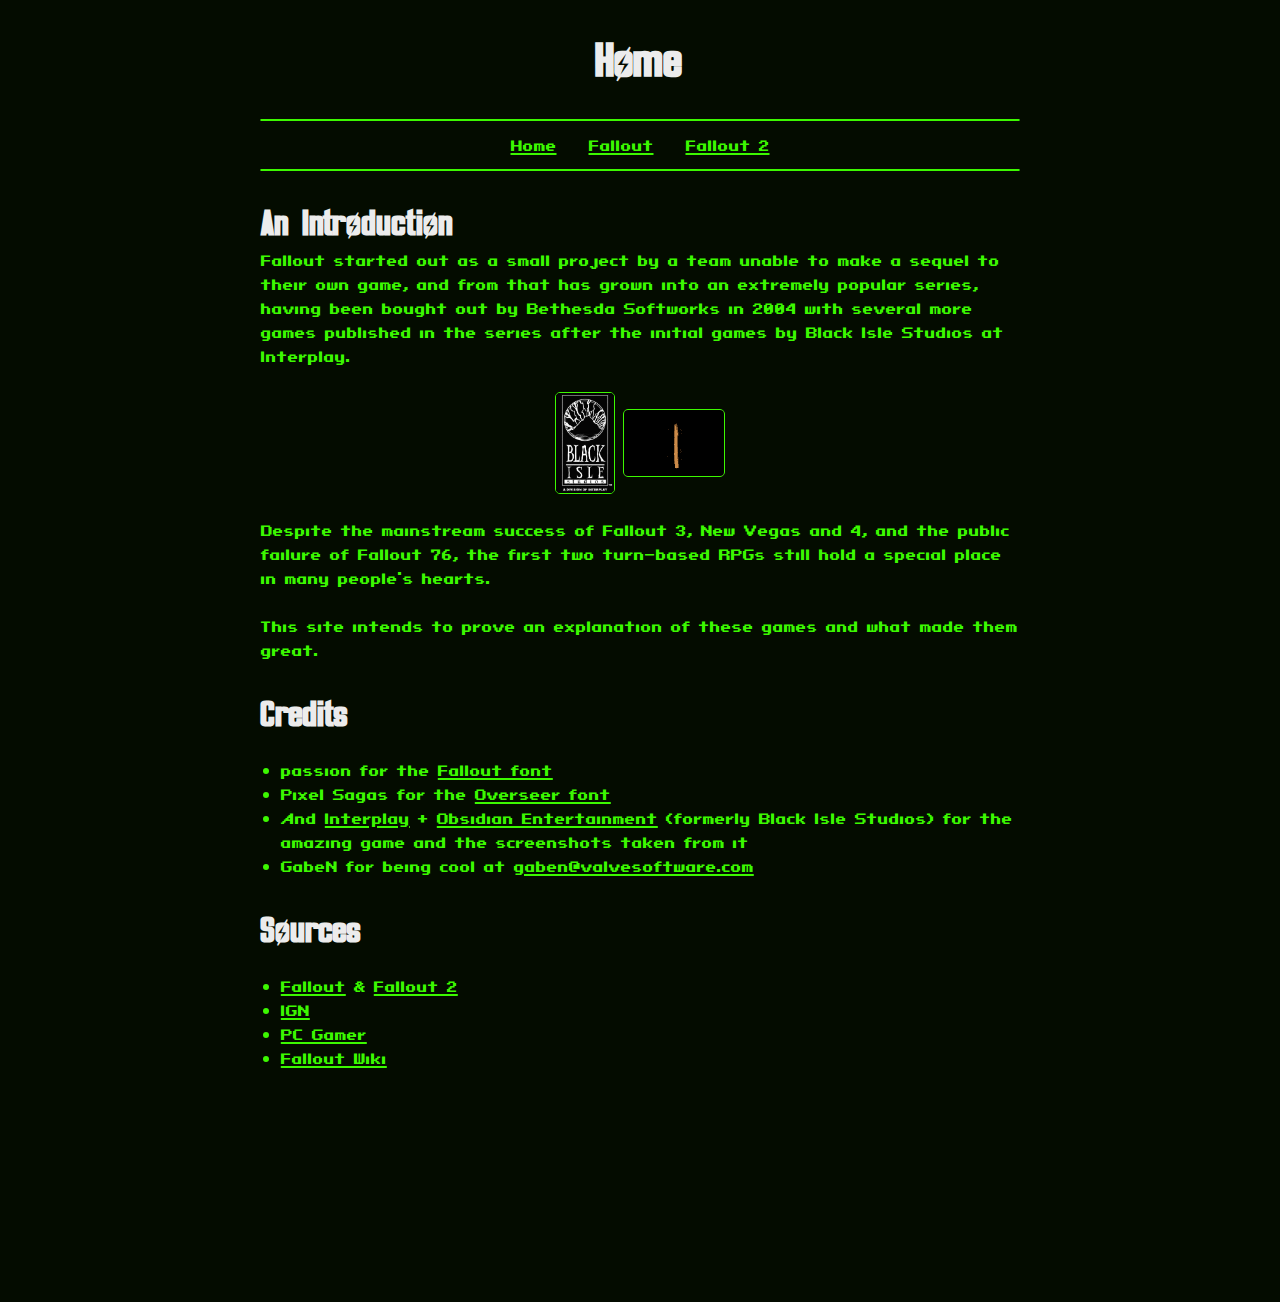
<file: index.html>
<!DOCTYPE html>
<html lang="en">
	<head>
		<meta charset="utf-8">
		<title>Fallout Index</title>
		<link rel="icon" href="favicon.ico">
		<link rel="stylesheet" href="style.css">
	</head>

	<body>
		<h1>
			Home
		</h1>

		<div class="navbar">
			<hr/>
			<a href="./index.html">Home</a>
			<a href="./fallout.html">Fallout</a>
			<a href="./fallout2.html">Fallout 2</a>
			<hr/>
		</div>

		<h2>
			An Introduction
		</h2>
		<p>
			Fallout started out as a small project by a team unable to make a sequel to their own game, and from that has grown into an extremely popular series, having been bought out by Bethesda Softworks in 2004 with several more games published in the series after the initial games by Black Isle Studios at Interplay.
		</p>
		<p class="center"><img src="./media/black-isle.png" height="100" alt="Black Isle logo"> <img src="./media/interplay.gif" alt="Interplay logo"></p>
		<p>
			Despite the mainstream success of Fallout 3, New Vegas and 4, and the public failure of Fallout 76, the first two turn-based RPGs still hold a special place in many people's hearts.
		</p>
		<p>
			This site intends to prove an explanation of these games and what made them great.
		</p>

		<h2>
			Credits
		</h2>
		<ul>
			<li>passion for the <a href="https://passion.tumblr.com/post/70406930291/this-is-the-font-used-in-fallout-1-2-its/">Fallout font</a></li>
			<li>Pixel Sagas for the <a href="http://www.pixelsagas.com/?download=overseer">Overseer font</a></li>
			<li>And <a href="https://www.interplay.com">Interplay</a> + <a href="https://www.obsidian.net/">Obsidian Entertainment</a> (formerly Black Isle Studios) for the amazing game and the screenshots taken from it</li>
			<li>GabeN for being cool at <a href="mailto:gaben@valvesoftware.com">gaben@valvesoftware.com</a></li>
		</ul>

		<h2>
			Sources
		</h2>
		<ul>
			<li><a href="https://store.steampowered.com/app/38400/Fallout_A_Post_Nuclear_Role_Playing_Game/">Fallout</a> &amp; <a href="https://store.steampowered.com/app/38410/Fallout_2_A_Post_Nuclear_Role_Playing_Game/">Fallout 2</a></li>
			<li><a href="https://www.ign.com/articles/2010/07/21/ign-presents-the-history-of-fallout/">IGN</a></li>
			<li><a href="https://www.pcgamer.com/the-complete-history-of-fallout/">PC Gamer</a></li>
			<li><a href="https://fallout.fandom.com/wiki/Portal:Fallout">Fallout Wiki</a></li>
		</ul>
	</body>
</html>
</file>
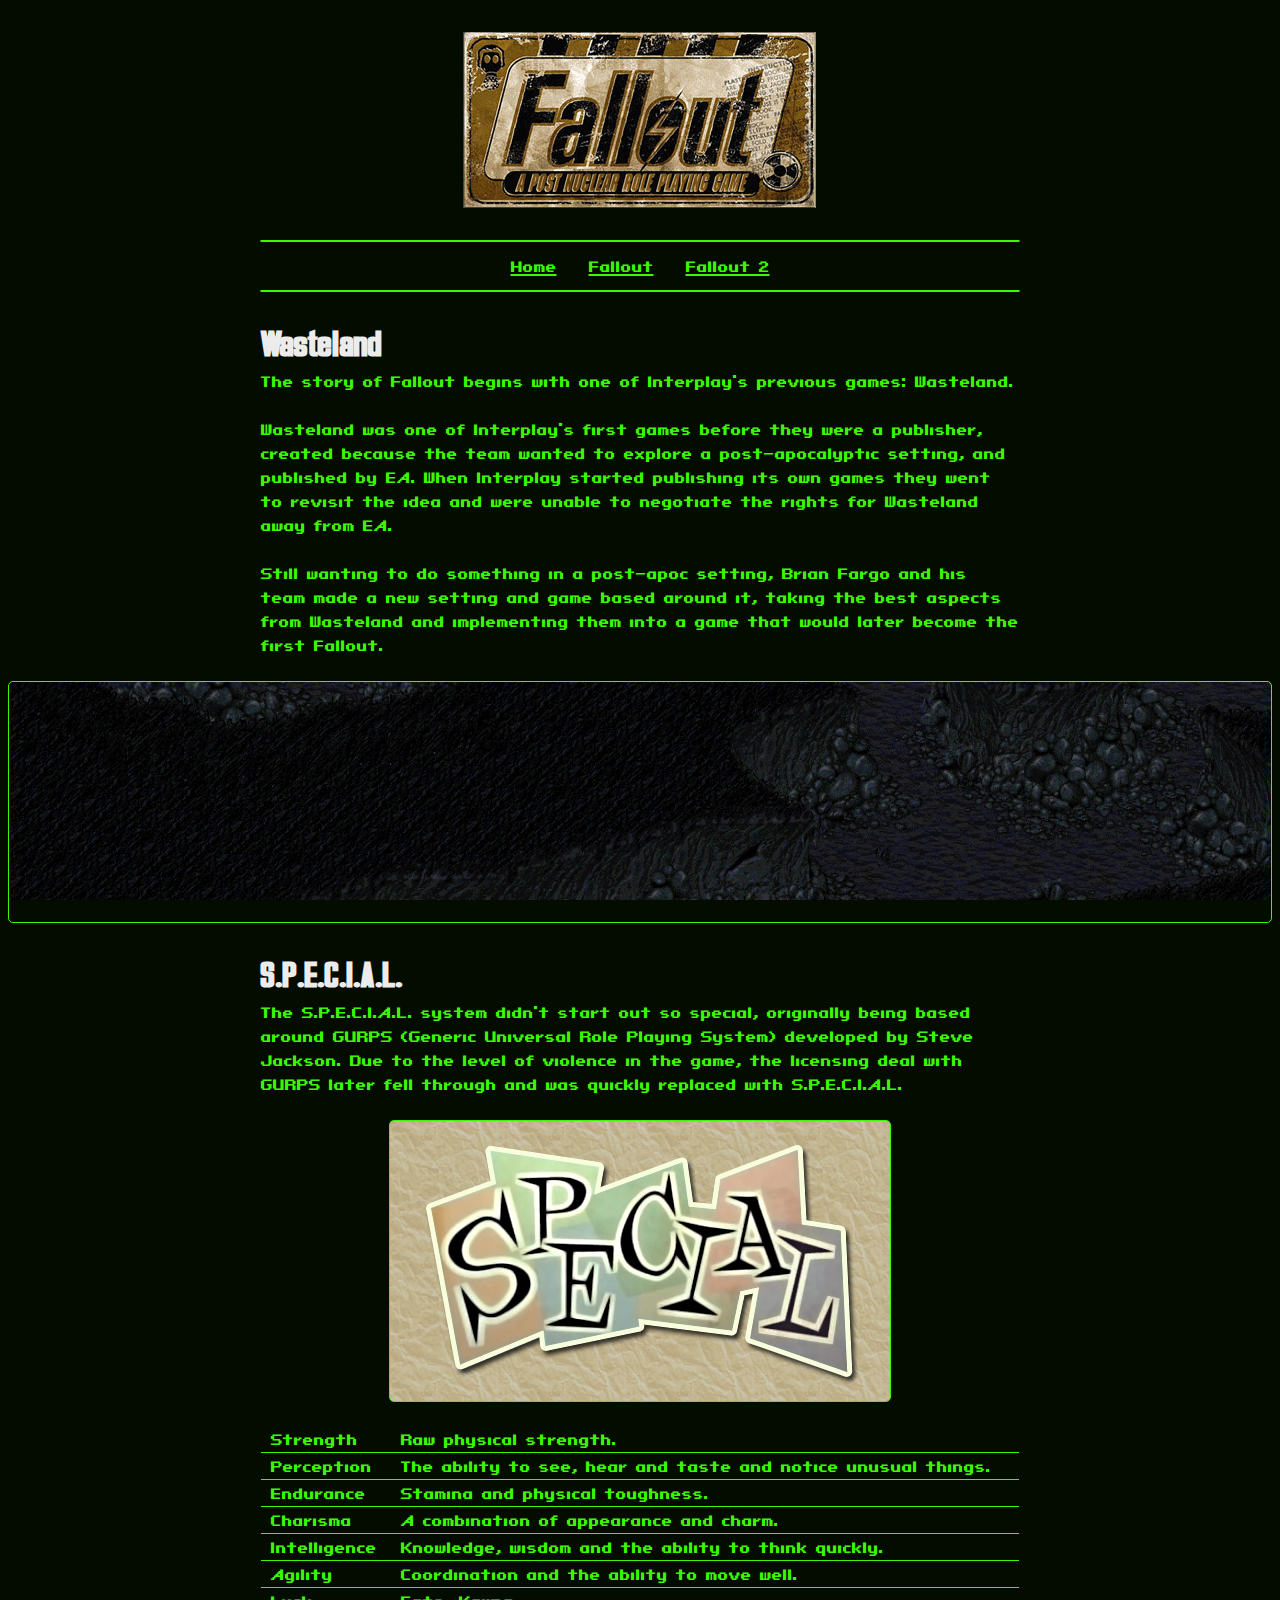
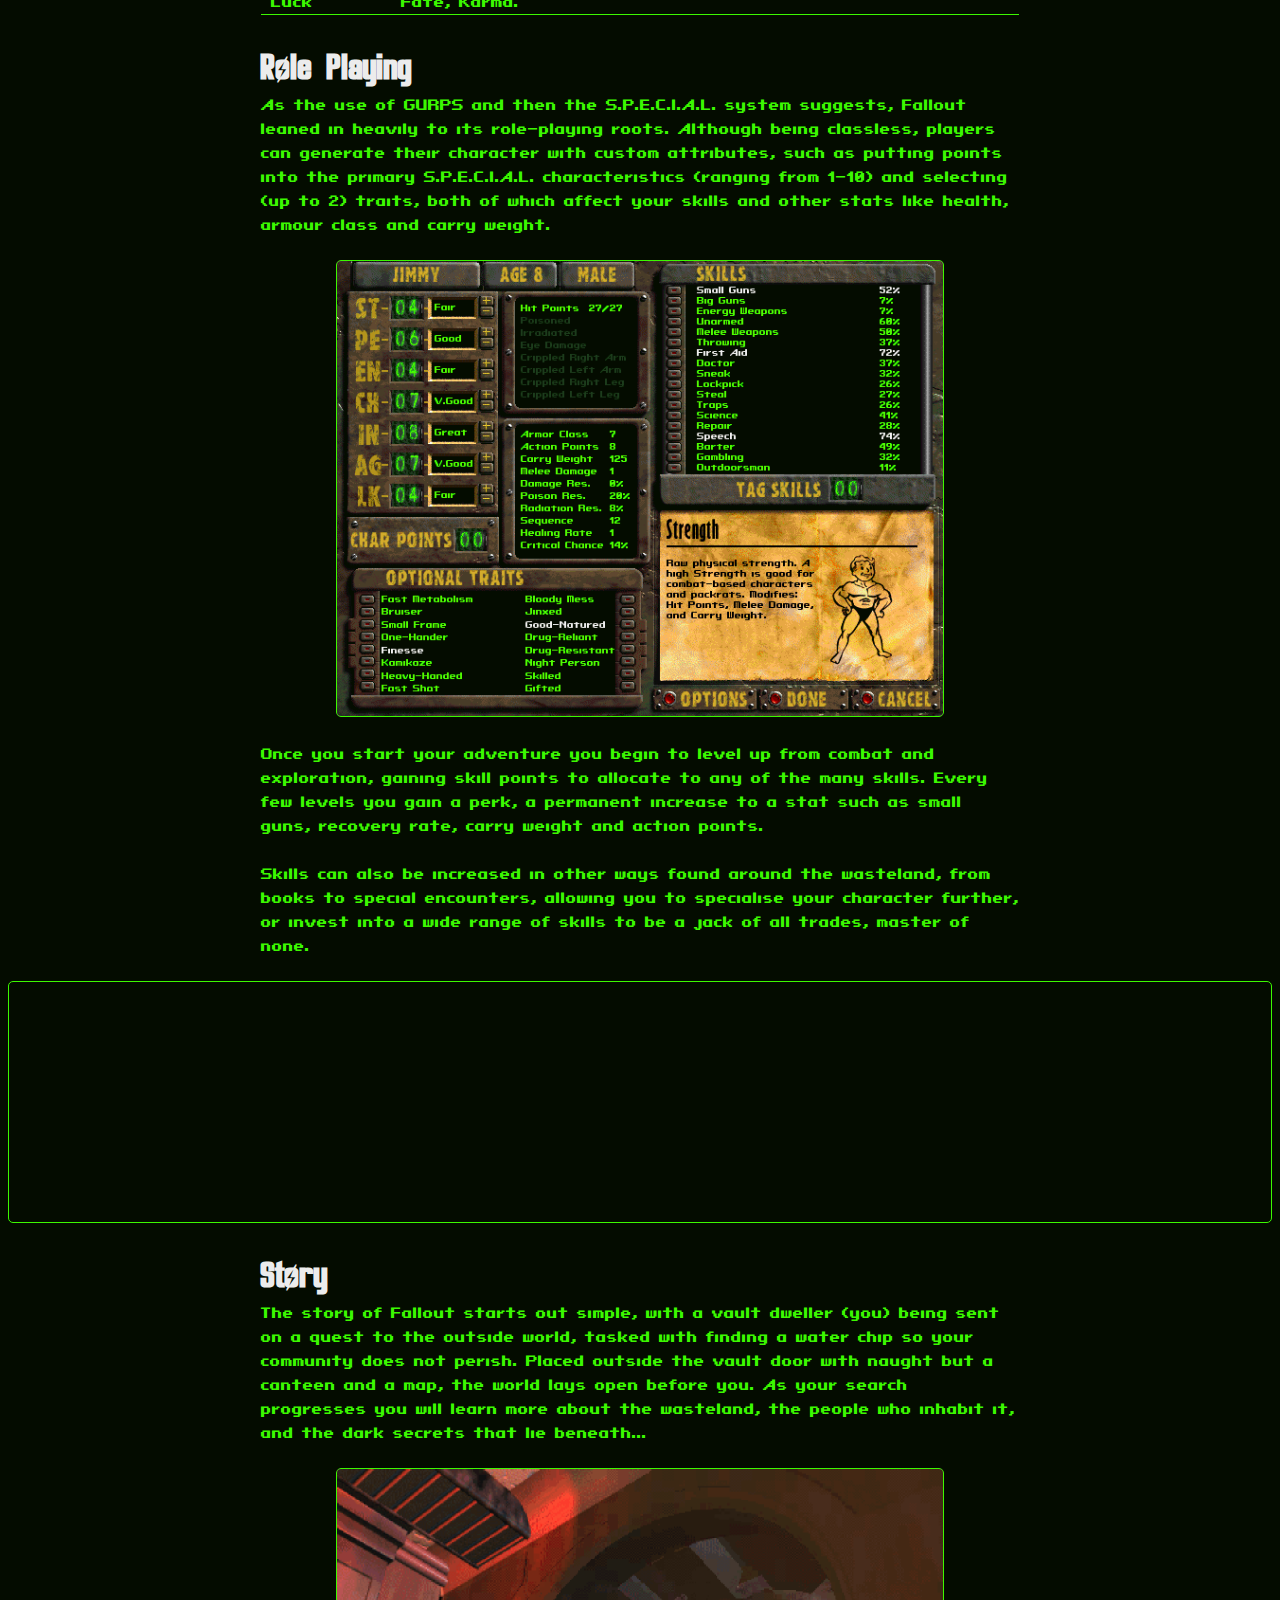
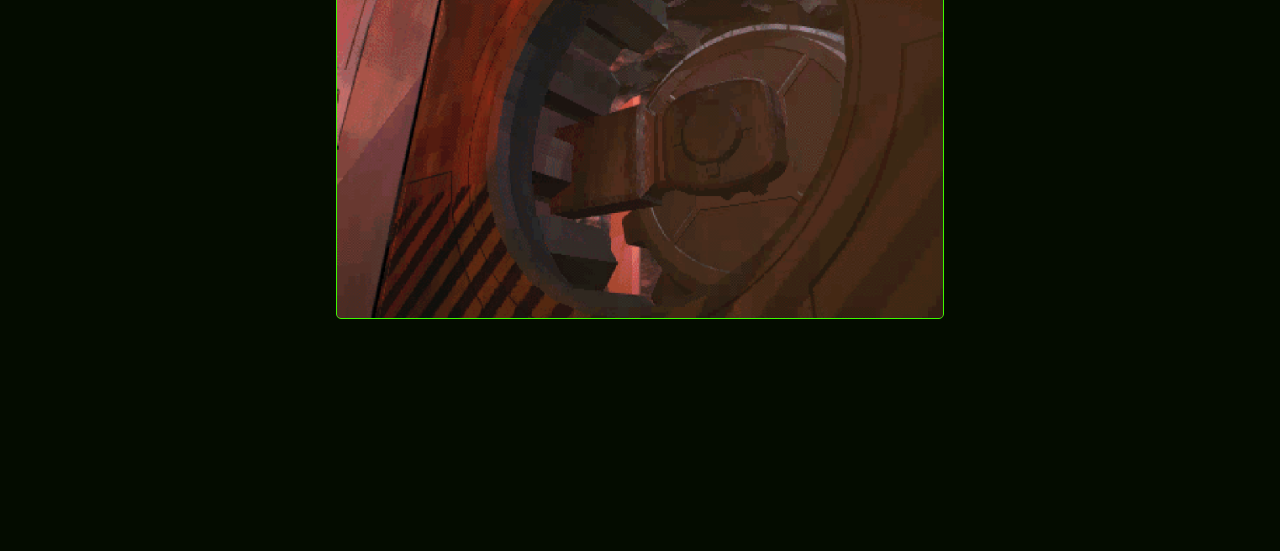
<file: fallout.html>
<!DOCTYPE html>
<html lang="en">
	<head>
		<meta charset="utf-8">
		<title>Fallout</title>
		<link rel="icon" href="favicon.ico">
		<link rel="stylesheet" href="style.css">
	</head>

	<body>
		<h1>
			<img src="./media/fallout.jpg" alt="Fallout">
		</h1>

		<div class="navbar">
			<hr/>
			<a href="./index.html">Home</a>
			<a href="./fallout.html">Fallout</a>
			<a href="./fallout2.html">Fallout 2</a>
			<hr/>
		</div>

		<h2>
			Wasteland
		</h2>
		<p>
			The story of Fallout begins with one of Interplay's previous games: Wasteland.
		</p>
		<p>
			Wasteland was one of Interplay's first games before they were a publisher, created because the team wanted to explore a post-apocalyptic setting, and published by EA.  When Interplay started publishing its own games they went to revisit the idea and were unable to negotiate the rights for Wasteland away from EA.
		</p>
		<p>
			Still wanting to do something in a post-apoc setting, Brian Fargo and his team made a new setting and game based around it, taking the best aspects from Wasteland and implementing them into a game that would later become the first Fallout.
		</p>

		<div class="screenshot bak1" title="Outside the vault"></div>

		<h2>
			S.P.E.C.I.A.L.
		</h2>
		<p>
			The S.P.E.C.I.A.L. system didn't start out so special, originally being based around GURPS (Generic Universal Role Playing System) developed by Steve Jackson.  Due to the level of violence in the game, the licensing deal with GURPS later fell through and was quickly replaced with S.P.E.C.I.A.L.
		</p>
		<p class="center"><img src="./media/fallout-SPECIAL.webp" alt="" title="What makes you S.P.E.C.I.A.L. ?"></p>
		<table>
			<tr><td>Strength</td>		<td>Raw physical strength.</td></tr>
			<tr><td>Perception</td>		<td>The ability to see, hear and taste and notice unusual things.</td></tr>
			<tr><td>Endurance</td>		<td>Stamina and physical toughness.</td></tr>
			<tr><td>Charisma</td>		<td>A combination of appearance and charm.</td></tr>
			<tr><td>Intelligence</td>	<td>Knowledge, wisdom and the ability to think quickly.</td></tr>
			<tr><td>Agility</td>		<td>Coordination and the ability to move well.</td></tr>
			<tr><td>Luck</td>			<td>Fate, Karma.</td></tr>
		</table>

		<h2>
			Role Playing
		</h2>
		<p>
			As the use of GURPS and then the S.P.E.C.I.A.L. system suggests, Fallout leaned in heavily to its role-playing roots.  Although being classless, players can generate their character with custom attributes, such as putting points into the primary S.P.E.C.I.A.L. characteristics (ranging from 1-10) and selecting (up to 2) traits, both of which affect your skills and other stats like health, armour class and carry weight.
		</p>
		<p class="center"><img src="./media/fallout-char.png" alt="" title="Fallout character creation"></p>
		<p>
			Once you start your adventure you begin to level up from combat and exploration, gaining skill points to allocate to any of the many skills.  Every few levels you gain a perk, a permanent increase to a stat such as small guns, recovery rate, carry weight and action points.
		</p>
		<p>
			Skills can also be increased in other ways found around the wasteland, from books to special encounters, allowing you to specialise your character further, or invest into a wide range of skills to be a jack of all trades, master of none.
		</p>

		<div class="screenshot bak2" title="Attacking a bandit camp"></div>

		<h2>
			Story
		</h2>
		<p>
			The story of Fallout starts out simple, with a vault dweller (you) being sent on a quest to the outside world, tasked with finding a water chip so your community does not perish.  Placed outside the vault door with naught but a canteen and a map, the world lays open before you.  As your search progresses you will learn more about the wasteland, the people who inhabit it, and the dark secrets that lie beneath...
		</p>

		<p class="center"><img src="./media/fallout-vault.png" alt="" title="The door opens..."></p>
	</body>
</html>
</file>
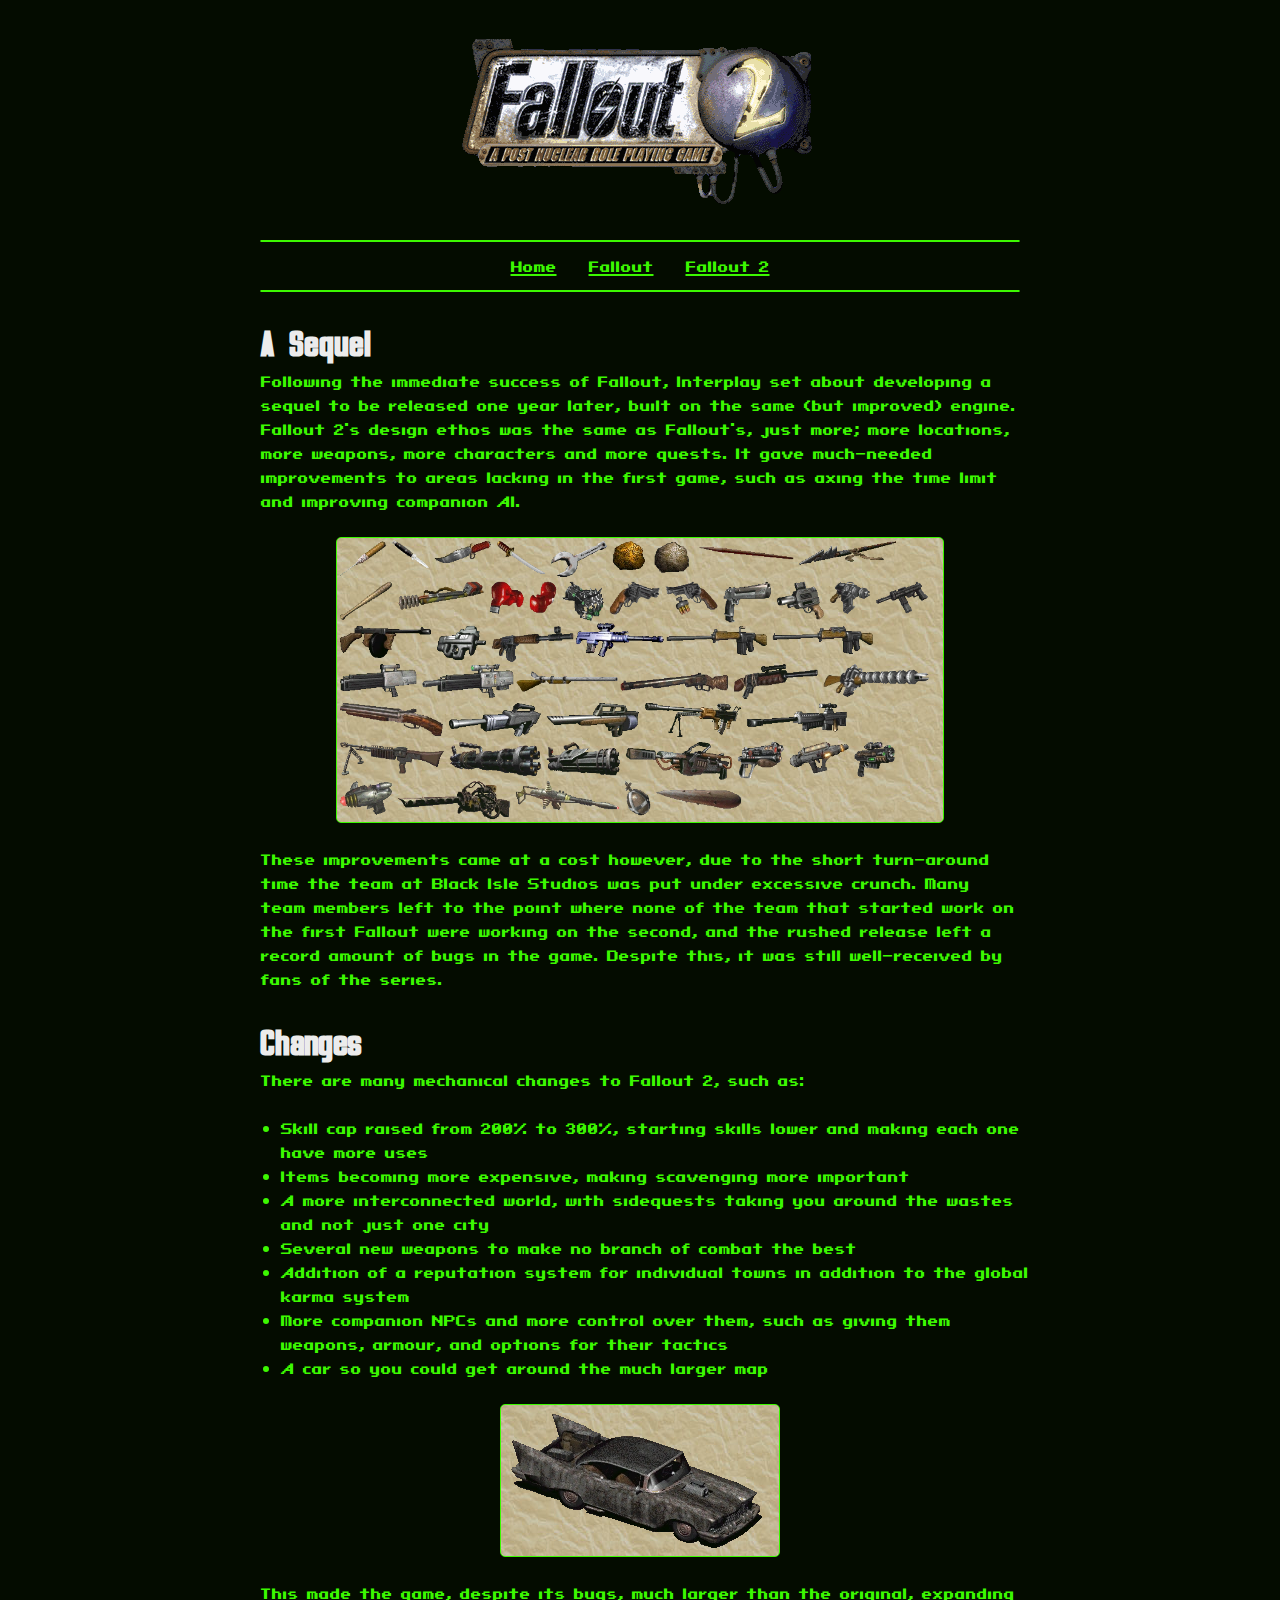
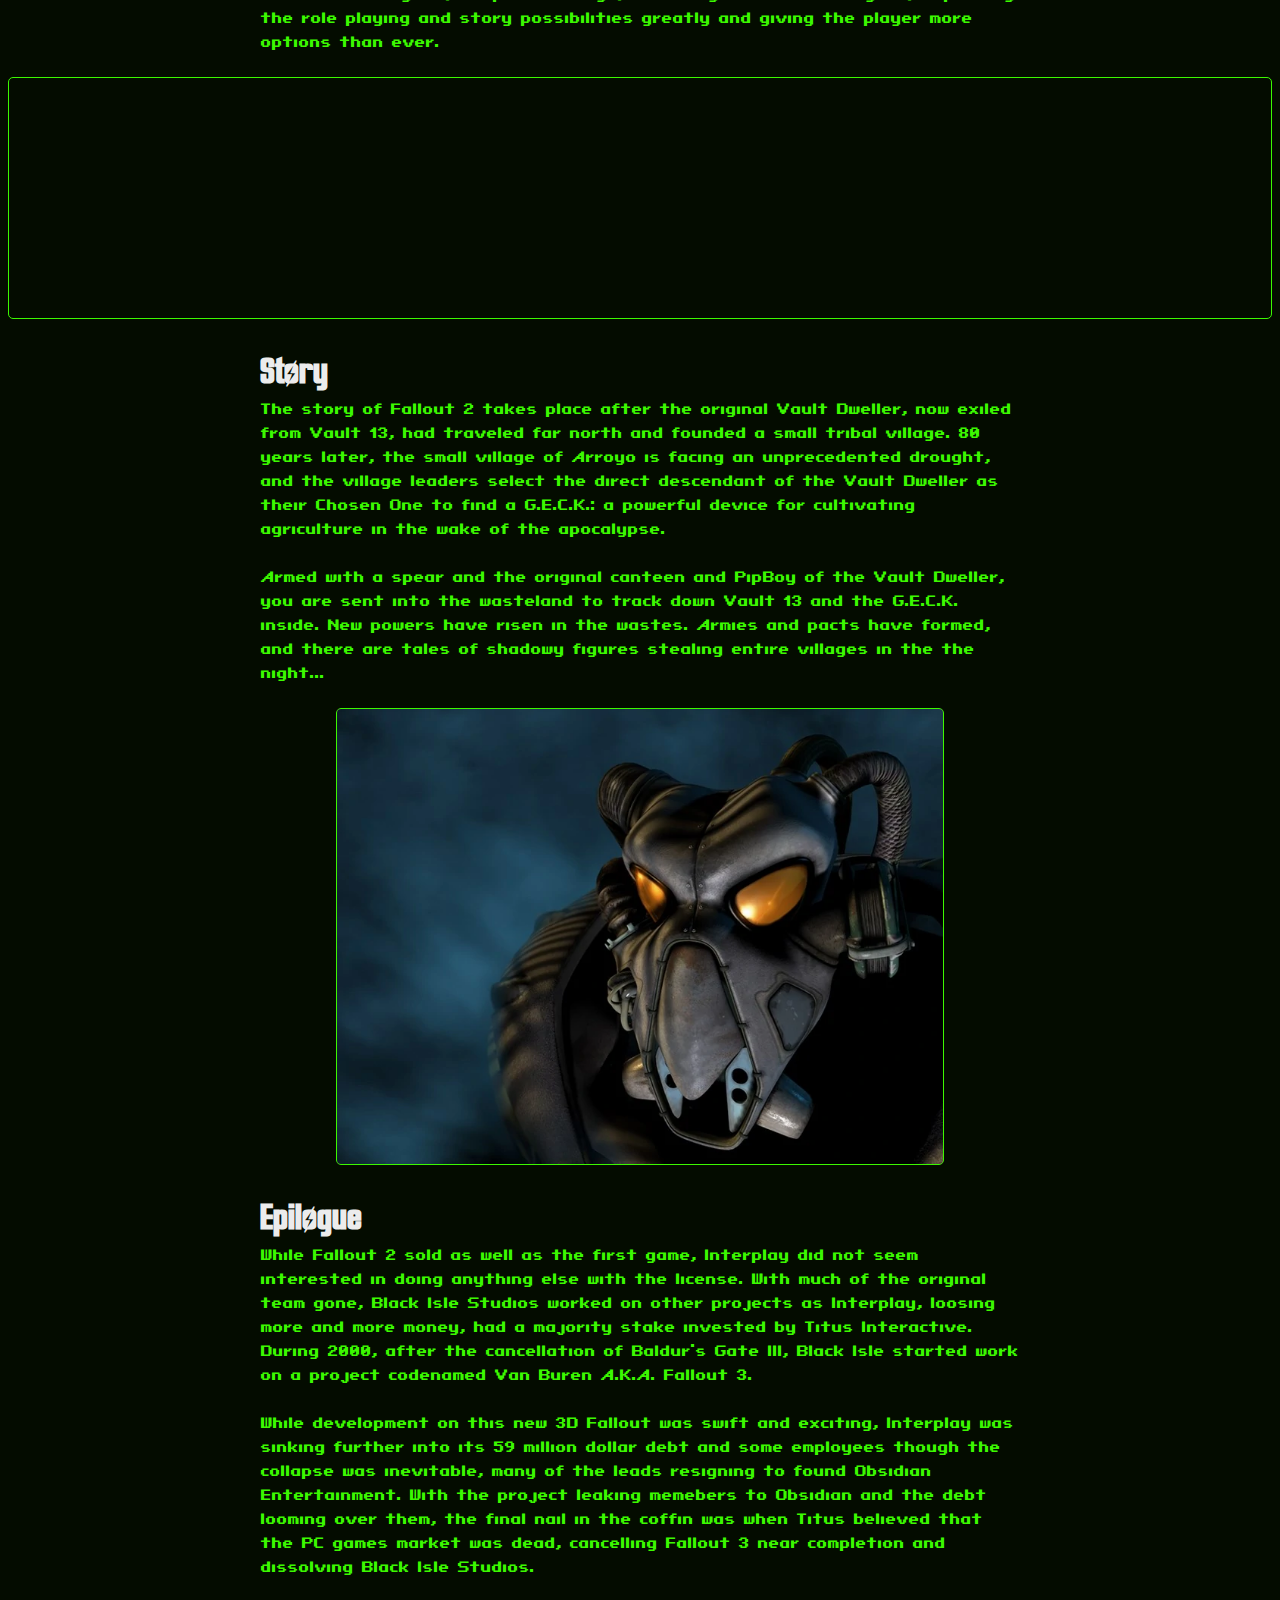
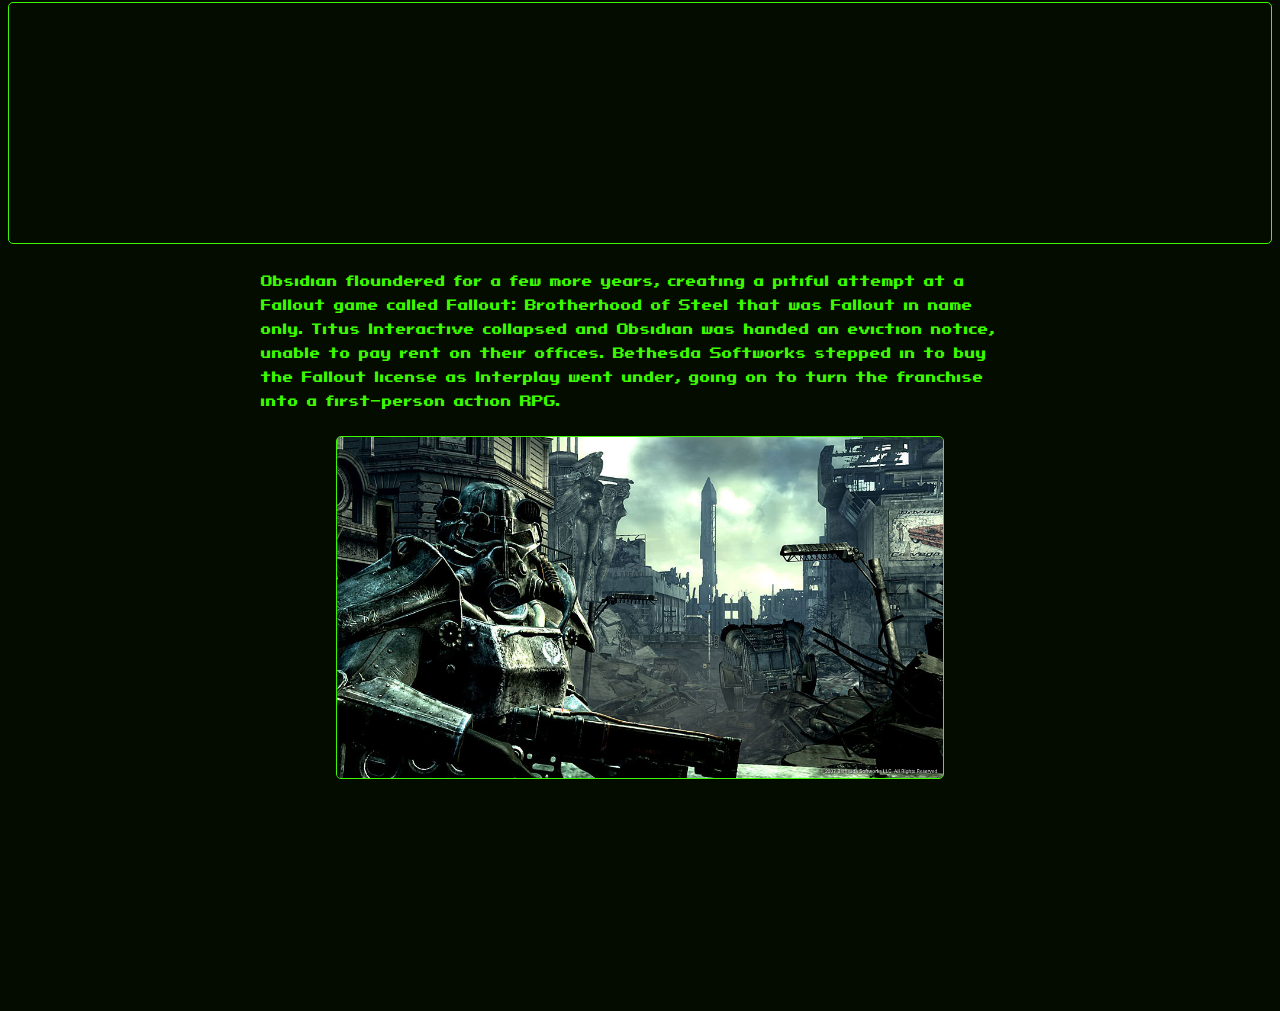
<file: fallout2.html>
<!DOCTYPE html>
<html lang="en">
	<head>
		<meta charset="utf-8">
		<title>Fallout 2</title>
		<link rel="icon" href="favicon.ico">
		<link rel="stylesheet" href="style.css">
	</head>

	<body>
		<h1>
			<img src="./media/fallout2.gif" alt="Fallout 2">
		</h1>

		<div class="navbar">
			<hr/>
			<a href="./index.html">Home</a>
			<a href="./fallout.html">Fallout</a>
			<a href="./fallout2.html">Fallout 2</a>
			<hr/>
		</div>

		<h2>
			A Sequel
		</h2>
		<p>
			Following the immediate success of Fallout, Interplay set about developing a sequel to be released one year later, built on the same (but improved) engine.  Fallout 2's design ethos was the same as Fallout's, just more; more locations, more weapons, more characters and more quests.  It gave much-needed improvements to areas lacking in the first game, such as axing the time limit and improving companion AI.
		</p>
		<p class="center"><img src="./media/fallout2-weapons.png" alt="" title="Fallout 2's new weapons"></p>
		<p>
			These improvements came at a cost however, due to the short turn-around time the team at Black Isle Studios was put under excessive crunch.  Many team members left to the point where none of the team that started work on the first Fallout were working on the second, and the rushed release left a record amount of bugs in the game.  Despite this, it was still well-received by fans of the series.
		</p>

		<h2>
			Changes
		</h2>
		<p>
			There are many mechanical changes to Fallout 2, such as:
		</p>
		<ul>
			<li>Skill cap raised from 200% to 300%, starting skills lower and making each one have more uses</li>
			<li>Items becoming more expensive, making scavenging more important</li>
			<li>A more interconnected world, with sidequests taking you around the wastes and not just one city</li>
			<li>Several new weapons to make no branch of combat the best</li>
			<li>Addition of a reputation system for individual towns in addition to the global karma system</li>
			<li>More companion NPCs and more control over them, such as giving them weapons, armour, and options for their tactics</li>
			<li>A car so you could get around the much larger map</li>
		</ul>
		<p class="center"><img src="./media/fallout2-highwayman.webp" alt="" title="The legendary Chryslus Highwayman"></p>
		<p>
			This made the game, despite its bugs, much larger than the original, expanding the role playing and story possibilities greatly and giving the player more options than ever.
		</p>

		<div class="screenshot bak3" title="The massive world map"></div>

		<h2>
			Story
		</h2>
		<p>
			The story of Fallout 2 takes place after the original Vault Dweller, now exiled from Vault 13, had traveled far north and founded a small tribal village.  80 years later, the small village of Arroyo is facing an unprecedented drought, and the village leaders select the direct descendant of the Vault Dweller as their Chosen One to find a G.E.C.K.: a powerful device for cultivating agriculture in the wake of the apocalypse.
		</p>
		<p>
			Armed with a spear and the original canteen and PipBoy of the Vault Dweller, you are sent into the wasteland to track down Vault 13 and the G.E.C.K. inside.  New powers have risen in the wastes.  Armies and pacts have formed, and there are tales of shadowy figures stealing entire villages in the the night...
		</p>
		<p class="center"><img src="./media/fallout2-menu.webp" alt="" title="The balance of power has shifted..."></p>

		<h2>
			Epilogue
		</h2>
		<p>

			While Fallout 2 sold as well as the first game, Interplay did not seem interested in doing anything else with the license.  With much of the original team gone, Black Isle Studios worked on other projects as Interplay, loosing  more and more money, had a majority stake invested by Titus Interactive.  During 2000, after the cancellation of Baldur's Gate III, Black Isle started work on a project codenamed Van Buren A.K.A. Fallout 3.
		</p>
		<p>
			While development on this new 3D Fallout was swift and exciting, Interplay was sinking further into its 59 million dollar debt and some employees though the collapse was inevitable, many of the leads resigning to found Obsidian Entertainment.  With the project leaking memebers to Obsidian and the debt looming over them, the final nail in the coffin was when Titus believed that the PC games market was dead, cancelling Fallout 3 near completion and dissolving Black Isle Studios.
		</p>

		<div class="screenshot bak4" title="The Cafe of Broken Dreams"></div>

		<p>
			Obsidian floundered for a few more years, creating a pitiful attempt at a Fallout game called Fallout: Brotherhood of Steel that was Fallout in name only.  Titus Interactive collapsed and Obsidian was handed an eviction notice, unable to pay rent on their offices.  Bethesda Softworks stepped in to buy the Fallout license as Interplay went under, going on to turn the franchise into a first-person action RPG.
		</p>
		<p class="center"><img src="./media/fallout3.jpg" alt="" title="Fallout 3"></p>
	</body>
</html>
</file>
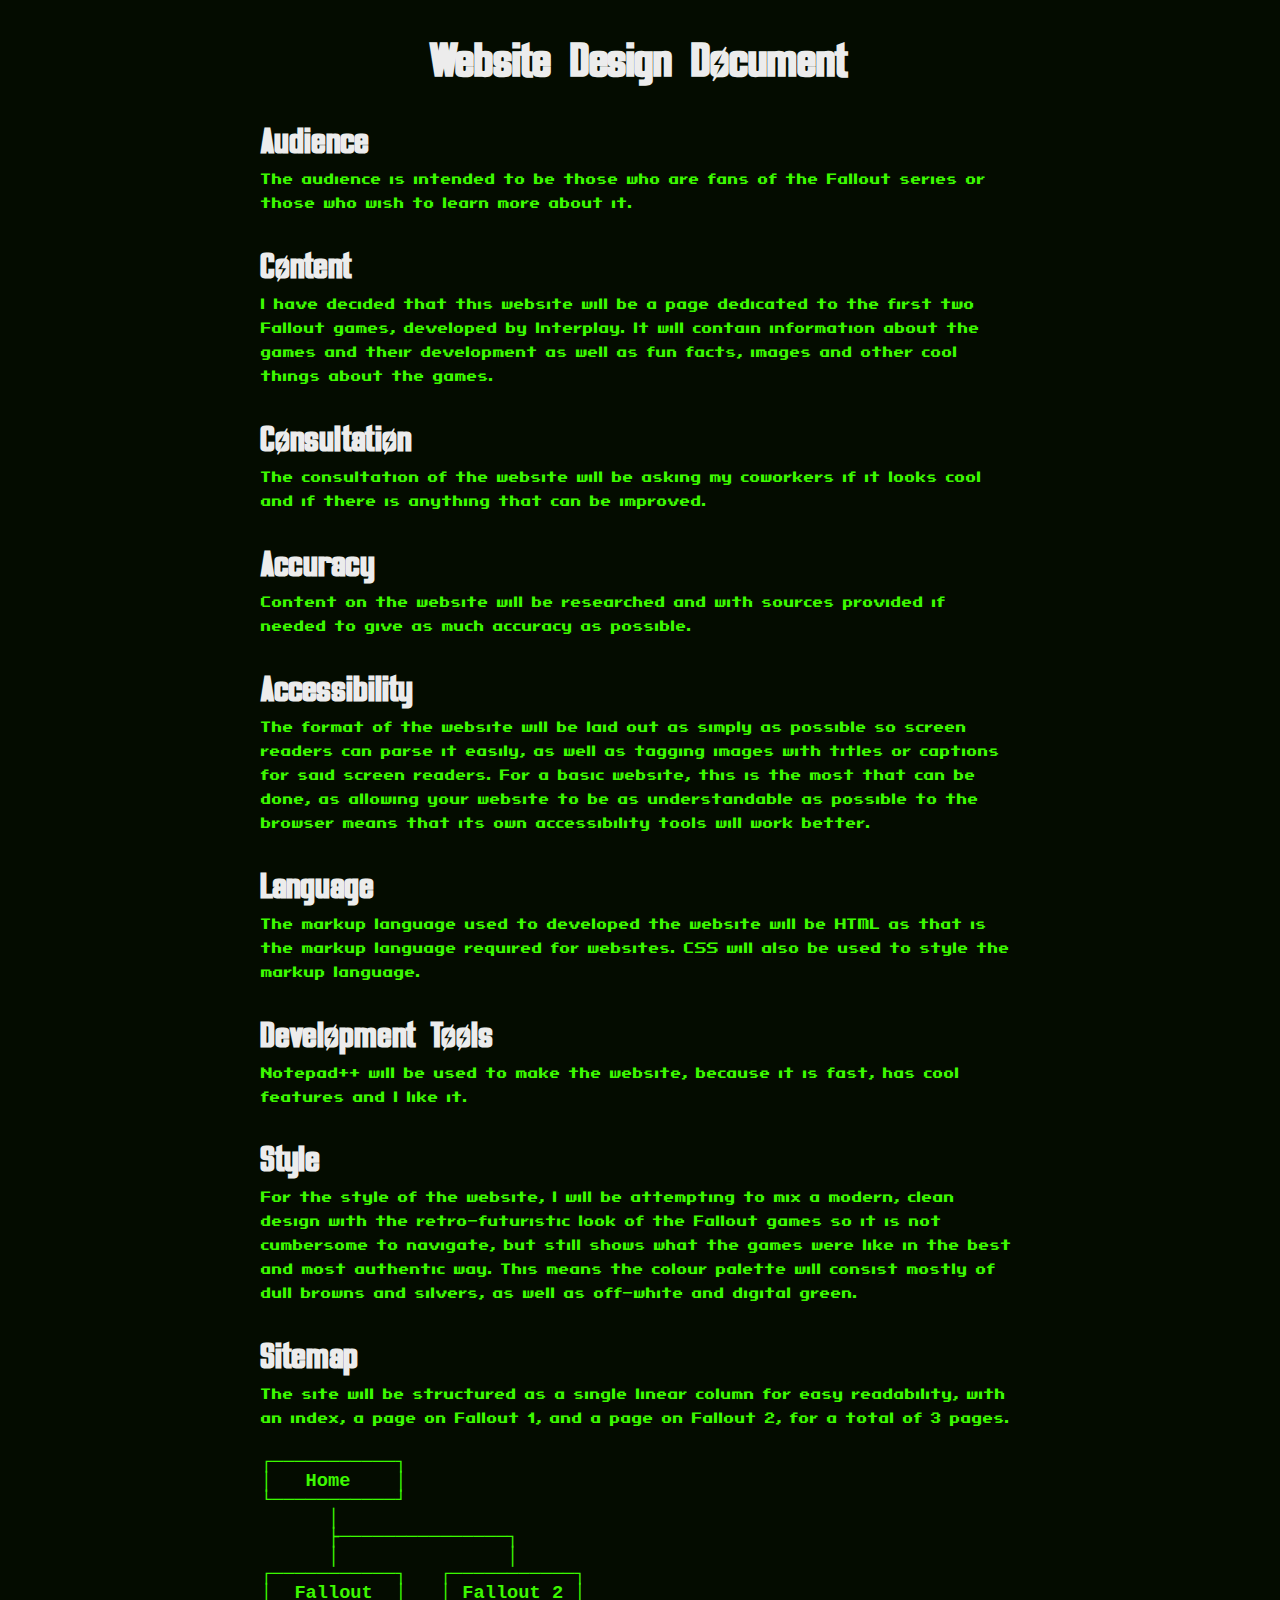
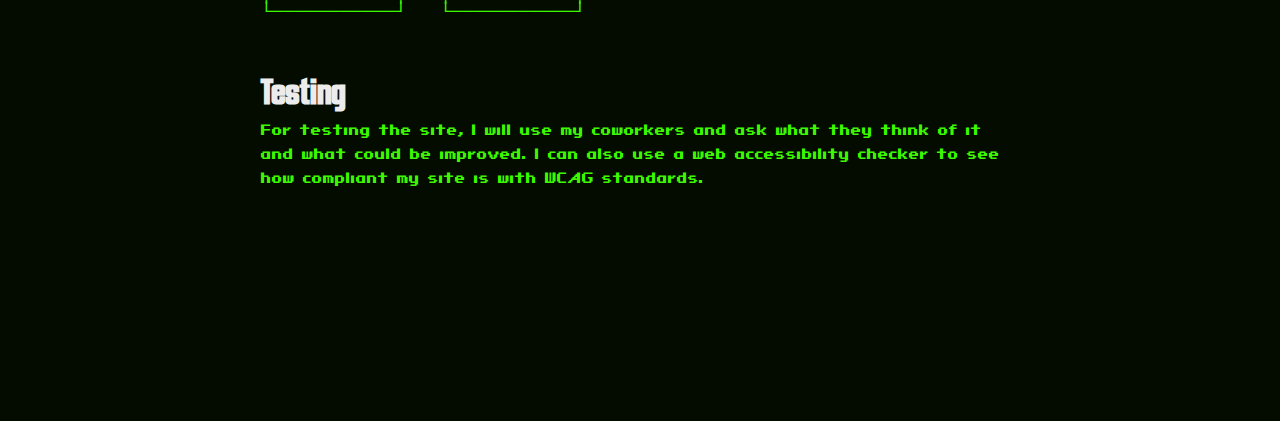
<file: website-design-document.html>
<!DOCTYPE html>
<html lang="en">
	<head>
		<meta charset="utf-8" />
		<title>Website Report</title>
		<link rel="icon" href="favicon.ico">
		<link rel="stylesheet" href="style.css" />
	</head>

	<body>
		<h1>
			Website Design Document
		</h1>

		<h2>
			Audience
		</h2>
		<p>
			The audience is intended to be those who are fans of the Fallout series or those who wish to learn more about it.
		</p>

		<h2>
			Content
		</h2>
		<p>
			I have decided that this website will be a page dedicated to the first two Fallout games, developed by Interplay.  It will contain information about the games and their development as well as fun facts, images and other cool things about the games.
		</p>

		<h2>
			Consultation
		</h2>
		<p>
			The consultation of the website will be asking my coworkers if it looks cool and if there is anything that can be improved.
		</p>

		<h2>
			Accuracy
		</h2>
		<p>
			Content on the website will be researched and with sources provided if needed to give as much accuracy as possible.
		</p>

		<h2>
			Accessibility
		</h2>
		<p>
			The format of the website will be laid out as simply as possible so screen readers can parse it easily, as well as tagging images with titles or captions for said screen readers.  For a basic website, this is the most that can be done, as allowing your website to be as understandable as possible to the browser means that its own accessibility tools will work better.
		</p>

		<h2>
			Language
		</h2>
		<p>
			The markup language used to developed the website will be HTML as that is the markup language required for websites.  CSS will also be used to style the markup language.
		</p>

		<h2>
			Development Tools
		</h2>
		<p>
			Notepad++ will be used to make the website, because it is fast, has cool features and I like it.
		</p>

		<h2>
			Style
		</h2>
		<p>
			For the style of the website, I will be attempting to mix a modern, clean design with the retro-futuristic look of the Fallout games so it is not cumbersome to navigate, but still shows what the games were like in the best and most authentic way.  This means the colour palette will consist mostly of dull browns and silvers, as well as off-white and digital green.
		</p>

		<h2>
			Sitemap
		</h2>
		<p>
			The site will be structured as a single linear column for easy readability, with an index, a page on Fallout 1, and a page on Fallout 2, for a total of 3 pages.
		</p>
		<pre>
			┌───────────┐
			│   Home    │
			└───────────┘
			      │
			      ├───────────────┐
			      │               │
			┌───────────┐   ┌───────────┐
			│  Fallout  │   │ Fallout 2 │
			└───────────┘   └───────────┘
		</pre>

		<h2>
			Testing
		</h2>
		<p>
			For testing the site, I will use my coworkers and ask what they think of it and what could be improved.  I can also use a web accessibility checker to see how compliant my site is with WCAG standards.
		</p>
	</body>
</html>
</file>
<file: style.css>
/* Fonts */
@font-face {
	font-family: fallout;
	src: url(fonts/fallout.ttf);
}
@font-face {
  font-family: overseer;
  src: url(fonts/overseer.otf);
}


/* General formatting */
body {
	font-family: fallout;
	font-size: 18pt;
	color: #3CF800;
	background-color: #040C00;
	padding-bottom: 200px;
}

p, h1, h2, table, hr, ul, pre {
	width: 60%;
	max-width: 1000px;
	margin-left: auto;
	margin-right: auto;
}

h1, h2 {
	font-family: overseer;
	color: #ECECEC;
}

p img, h1 img{
	vertical-align: middle;
	max-width: 80%;
}

hr, p img, .screenshot {
	border: 1px solid #3CF800;
	border-radius:5px;
	background: url('./media/fallout-background.jpg');
}

pre {
	font-size: 14pt;
	tab-size: 0;
	-moz-tab-size: 0;
	font-weight: 700;
	line-height: 1;
}

table, td {
	border-collapse: collapse;
	border-bottom: 1px solid #3CF800;
	padding-left: 10px;
	padding-right: 10px;
}

h1, .center, .navbar {text-align: center;}
h2 {margin-bottom: 5px;}
p {margin-top: 0;}
a {color: inherit;}
a:hover {color: #FCFC7C;}
.navbar a {padding: 0 .5em;}


/* Cool background things */
.bak1 {background: url('./media/fallout-scr1.png');}
.bak2 {background: url('./media/fallout-scr2.png');}
.bak3 {background: url('./media/fallout2-map.png');}
.bak4 {background: url('./media/fallout2-broken-dreams.webp');}

.screenshot {
	background-repeat: no-repeat;
	background-attachment: fixed;
	background-position: center;
	background-size: cover;
	height: 10em;
	margin: 1em auto 1em auto;
	max-width: 2000px;
}


/* Alternate media */
@media screen and (max-width: 600px) {
	p, h1, h2, table, hr, ul, pre {
		width: 90%;
	}
}

@media print {
	p, h1, h2, table, hr, ul, pre {
		width: 100%;
		color: #000000;
	}
	table, td {
		border-bottom: 2px solid #000;
	}
	p img {
		border: 1px solid #000;
		max-width: 50%;
	}
	.navbar, .screenshot {
		display: none;
	}
}
</file>
